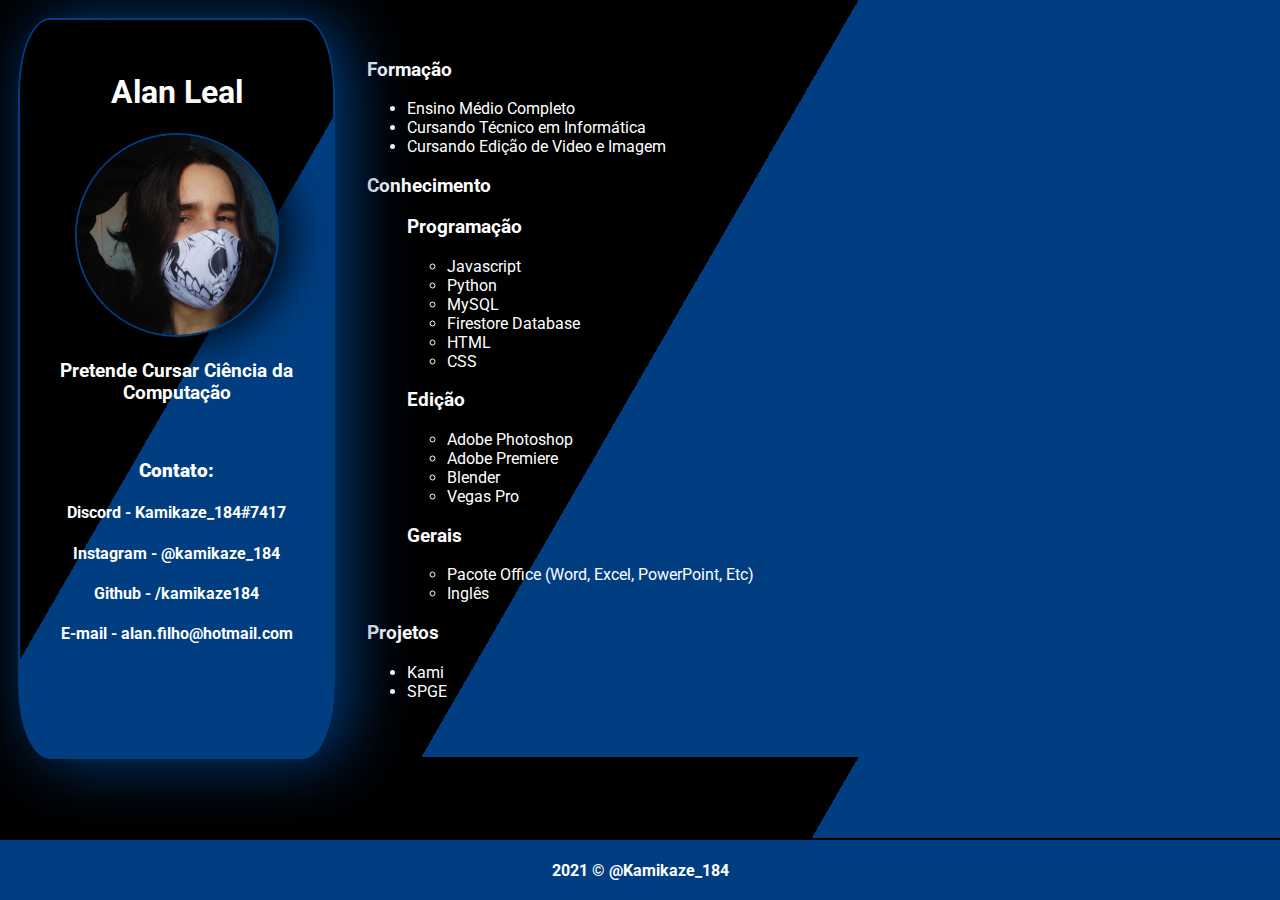
<file: index.html>
<!DOCTYPE html>
<html>

<head>
    <meta charset="UTF-8">
    <title>Aula HTML</title>
    <meta name="viewport" content="width=device-width, initial-scale=1.0">
    <link rel="stylesheet" href="./assets/styles.css">
    <link rel="preconnect" href="https://fonts.gstatic.com">
    <link href="https://fonts.googleapis.com/css2?family=Roboto:wght@300&&display=swap" rel="stylesheet">
</head>

<body>
    <main>
        <section class="info">
            <h1>Alan Leal</h1>
            <img class="avatar" src="./assets/img/pp.jfif">
            <br>
            <h3>Pretende Cursar Ciência da Computação</h3>
            </br>
            <h3><b>Contato:</b></h3>
            <h4>Discord - Kamikaze_184#7417</h3>
                <h4>Instagram - @kamikaze_184</h3>
                    <a href="https://github.com/Kamikaze184">
                        <h4>Github - /kamikaze184</h4>
                    </a>
                    <h4>E-mail - alan.filho@hotmail.com</h4>
        </section>
        <section class="curriculo">
            <h3>Formação</h3>
            <ul>
                <li>Ensino Médio Completo</li>
                <li>Cursando Técnico em Informática</li>
                <li>Cursando Edição de Video e Imagem</li>
            </ul>
            <h3>Conhecimento</h3>
            <ul>
                <h3>Programação</h3>
                <ul>
                    <li>Javascript</li>
                    <li>Python</li>
                    <li>MySQL</li>
                    <li>Firestore Database</li>
                    <li>HTML</li>
                    <li>CSS</li>
                </ul>
                <h3>Edição</h3>
                <ul>
                    <li>Adobe Photoshop</li>
                    <li>Adobe Premiere</li>
                    <li>Blender</li>
                    <li>Vegas Pro</li>
                </ul>
                <h3>Gerais</h3>
                <ul>
                    <li>Pacote Office (Word, Excel, PowerPoint, Etc)</li>
                    <li>Inglês</li>
                </ul>

            </ul>
            <h3>Projetos</h3>
            <ul>
                <li>Kami</li>
                <li>SPGE</li>
            </ul>
        </section>
    </main>
</body>

<footer>
    <h4>2021 © @Kamikaze_184</h4>
</footer>

<script>
    var year = Date.now().year
</script>


</html>
</file>
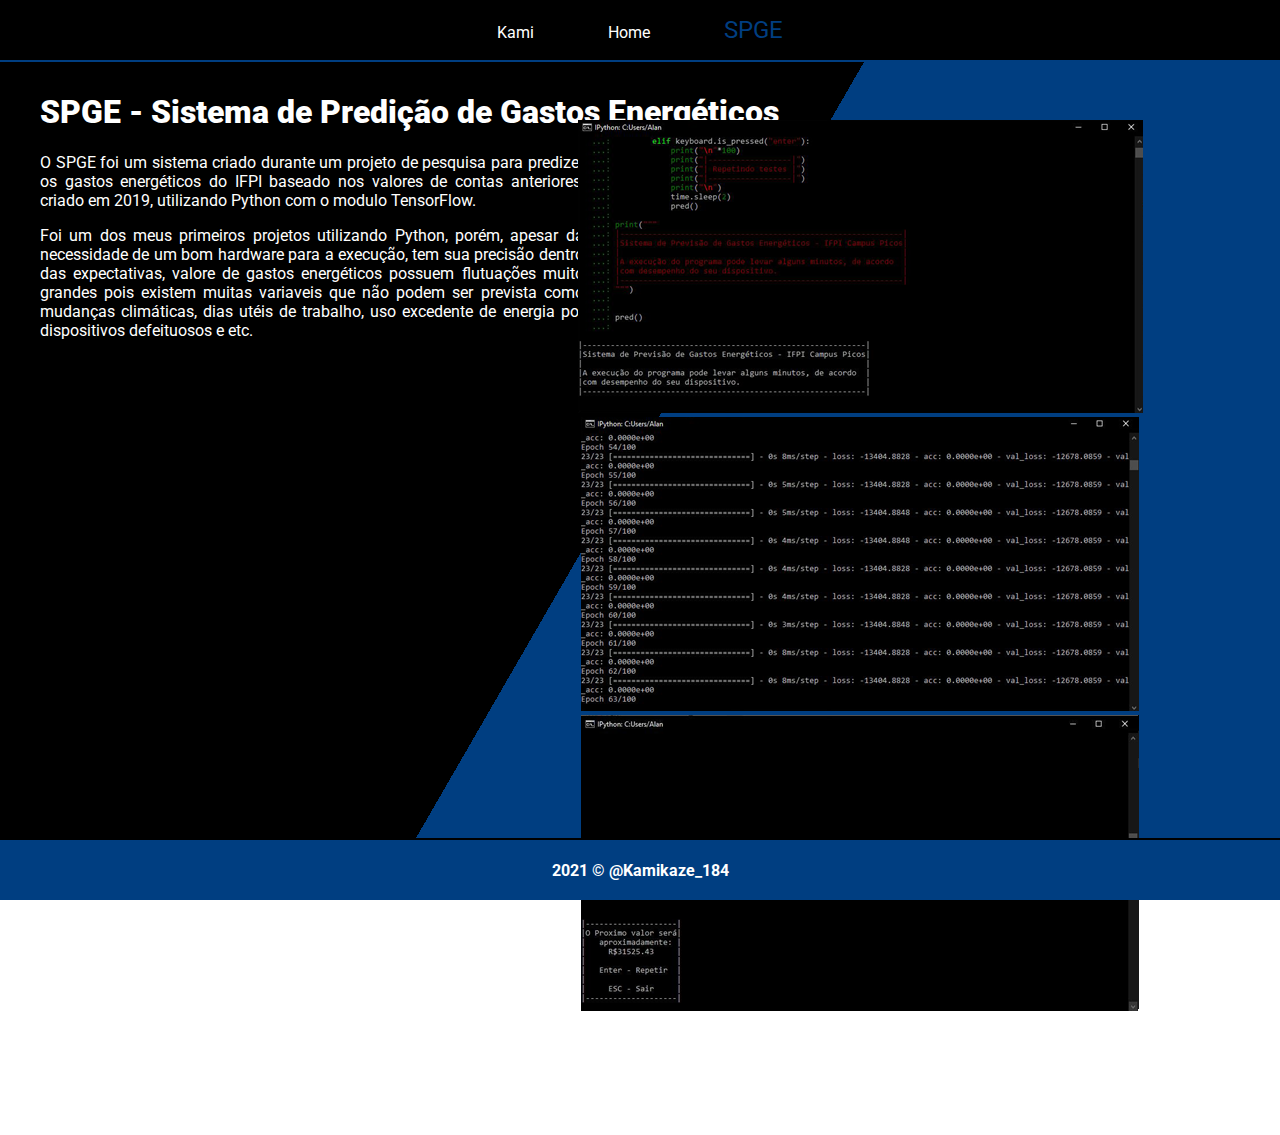
<file: pages/spge.html>
<!DOCTYPE html>
<html>

<head>
    <meta charset="UTF-8">
    <title>Projeto SPGE de Alan Leal</title>
    <meta name="viewport" content="width=device-width, initial-scale=1.0">
    <link rel="stylesheet" href="../assets/css/styles.css">
    <link rel="stylesheet" href="../assets/css/spge.css">
    <link rel="preconnect" href="https://fonts.gstatic.com">
    <link href="https://fonts.googleapis.com/css2?family=Roboto:wght@300&&display=swap" rel="stylesheet">
</head>

<header>
    <div class="navbar">
        <a href="./kami.html"><b>Kami</b></a>
        <a href="../index.html"><b>Home</b></a>
        <a href="./spge.html" class="active"><b>SPGE</b></a>
    </div>
</header>

<body>
    <main>
        <section class="spge-info">
            <h1 class="logo-text"><b>SPGE - Sistema de Predição de Gastos Energéticos</b></h1>
            <p class="texto">
                O SPGE foi um sistema criado durante um projeto de pesquisa para predizer os gastos energéticos do IFPI baseado nos valores de contas anteriores, criado em 2019, utilizando Python com o modulo TensorFlow.
            </p>

            <p class="texto">
                Foi um dos meus primeiros projetos utilizando Python, porém, apesar da necessidade de um bom hardware para a execução, tem sua precisão dentro das expectativas, valore de gastos energéticos possuem flutuações muito grandes pois existem muitas variaveis
                que não podem ser prevista como mudanças climáticas, dias utéis de trabalho, uso excedente de energia por dispositivos defeituosos e etc.
            </p>
            <div class="imagens">
                <img class="spgeS" src="../assets/img/spgeS.png" alt="Inicio da execução
            do SPGE.png">
                <img class="spgeE" src="../assets/img/spgeE.png" alt="SPGE executando.png">
                <img class="spgeR" src="../assets/img/spgeR.png" alt="resultado da execução do SPGE.png">
            </div>

        </section>
    </main>
</body>

<footer>
    <h4>2021 © @Kamikaze_184</h4>
</footer>


</html>
</file>
<file: assets/styles.css>
:root {
    font-family: 'Roboto', sans-serif;
    --azul-claro: rgb(40, 118, 207);
    --azul-escuro: rgb(0, 62, 129);
}

html {
    background: linear-gradient(120deg, black 50%, var(--azul-escuro) 50%);
    background-repeat: repeat;
    -webkit-background-size: cover;
    -moz-background-size: cover;
    -o-background-size: cover;
    background-size: cover;
    margin-left: 0;
}

main {
    color: #FFF;
    display: flex;
}

img {
    max-width: 100%;
}

.avatar {
    border: 2px solid var(--azul-escuro);
    border-radius: 50%;
    width: 200px;
    height: 200px;
    box-shadow: 9px 2px 45px black
}

.info {
    text-align: center;
    width: 20%;
    max-width: 250px;
    background: linear-gradient(120deg, black 50%, var(--azul-escuro) 50%) repeat center center;
    box-shadow: 13px 2px 65px var(--azul-escuro);
    border: 2px solid var(--azul-escuro);
    border-radius: 10%;
    position: relative;
    top: 10px;
    margin-left: 10px;
    padding: 2rem;
}

.curriculo {
    width: 70%;
    padding: 2rem;
}

footer {
    font-family: 'Roboto', sans-serif;
    font-weight: 100;
    color: #FFF;
    background: var(--azul-escuro);
    text-align: center;
    display: flex;
    justify-content: center;
    align-items: center;
    border-top: 2px solid black;
    height: 60px;
    position: fixed;
    bottom: 0;
    left: 0;
    width: 100%;
}

a {
    text-decoration: none;
    color: white;
    transition: 0.3s;
}

a:hover {
    color: black;
    transition: 0.3s;
    font-size: 130%;
}
</file>
<file: assets/css/styles.css>
:root {
    font-family: 'Roboto', sans-serif;
    --azul-claro: rgb(40, 118, 207);
    --azul-escuro: rgb(0, 62, 129);
}

html {
    background: linear-gradient(120deg, black 50%, var(--azul-escuro) 50%) no-repeat center center fixed;
    background-repeat: repeat;
    -webkit-background-size: cover;
    -moz-background-size: cover;
    -o-background-size: cover;
    background-size: cover;
    margin-left: 0;
}

main {
    color: #FFF;
    display: flex;
}

img {
    max-width: 100%;
}

.avatar {
    border: 2px solid var(--azul-escuro);
    border-radius: 50%;
    width: 200px;
    height: 200px;
    box-shadow: 9px 2px 45px black
}

.info {
    text-align: center;
    width: fit-content;
    max-width: 250px;
    background: linear-gradient(120deg, black 50%, var(--azul-escuro) 50%) repeat center center;
    box-shadow: 13px 2px 65px var(--azul-escuro);
    border: 2px solid var(--azul-escuro);
    border-radius: 10%;
    position: relative;
    top: 80px;
    margin-left: 10px;
    padding: 2rem;
    height: fit-content;
}

.curriculo {
    position: relative;
    top: 31px;
    width: 70%;
    padding: 2rem;
}

header {
    color: #FFF;
    text-decoration: none;
    background: black;
    text-align: center;
    display: flex;
    justify-content: center;
    align-items: center;
    border-bottom: 2px solid var(--azul-escuro);
    height: 60px;
    position: absolute;
    top: 0;
    left: 0;
    width: 100%;
}

.navbar a {
    margin: 35px;
    text-decoration: none;
    font-family: 'Roboto', sans-serif;
    font-weight: 100;
    color: white;
    transition: 0.3s;
}

.navbar a:hover {
    color: var(--azul-escuro);
    transition: 0.3s;
    font-size: 150%;
}

.navbar .active {
    font-size: 150%;
    color: var(--azul-escuro);
}

footer {
    font-family: 'Roboto', sans-serif;
    font-weight: 100;
    color: #FFF;
    background: var(--azul-escuro);
    text-align: center;
    display: flex;
    justify-content: center;
    align-items: center;
    border-top: 2px solid black;
    height: 60px;
    position: fixed;
    bottom: 0;
    left: 0;
    width: 100%;
}

a {
    color: white;
    transition: 0.3s;
}

a:hover {
    color: black;
    transition: 0.3s;
    font-size: 120%;
}

.proj a:hover {
    color: var(--azul-escuro);
    transition: 0.3s;
    font-size: 150%;
}
</file>
<file: assets/css/spge.css>
:root {
    font-family: 'Roboto', sans-serif;
    --azul-claro: rgb(40, 118, 207);
    --azul-escuro: rgb(0, 62, 129);
}

.spge-info {
    text-align: center;
    align-items: center;
    position: absolute;
    top: 40px;
    padding: 2rem;
    height: fit-content;
    width: fit-content;
}

.logo-text {
    text-align: left;
}

.texto {
    width: 45%;
    text-align: justify;
}

.imagens {
    position: absolute;
    text-align: center;
    align-items: center;
    width: 800px;
    max-width: fit-content;
    right: 20px;
    top: 80px;
    padding-bottom: 120px;
    transition: 0.3s;
}

.spgeS:hover {
    width: 100%;
    height: 100%;
    transition: 0.3s;
}

.spgeE:hover {
    width: 100%;
    height: 100%;
    transition: 0.3s;
}

.spgeR:hover {
    width: 100%;
    height: 100%;
    transition: 0.3s;
}
</file>
